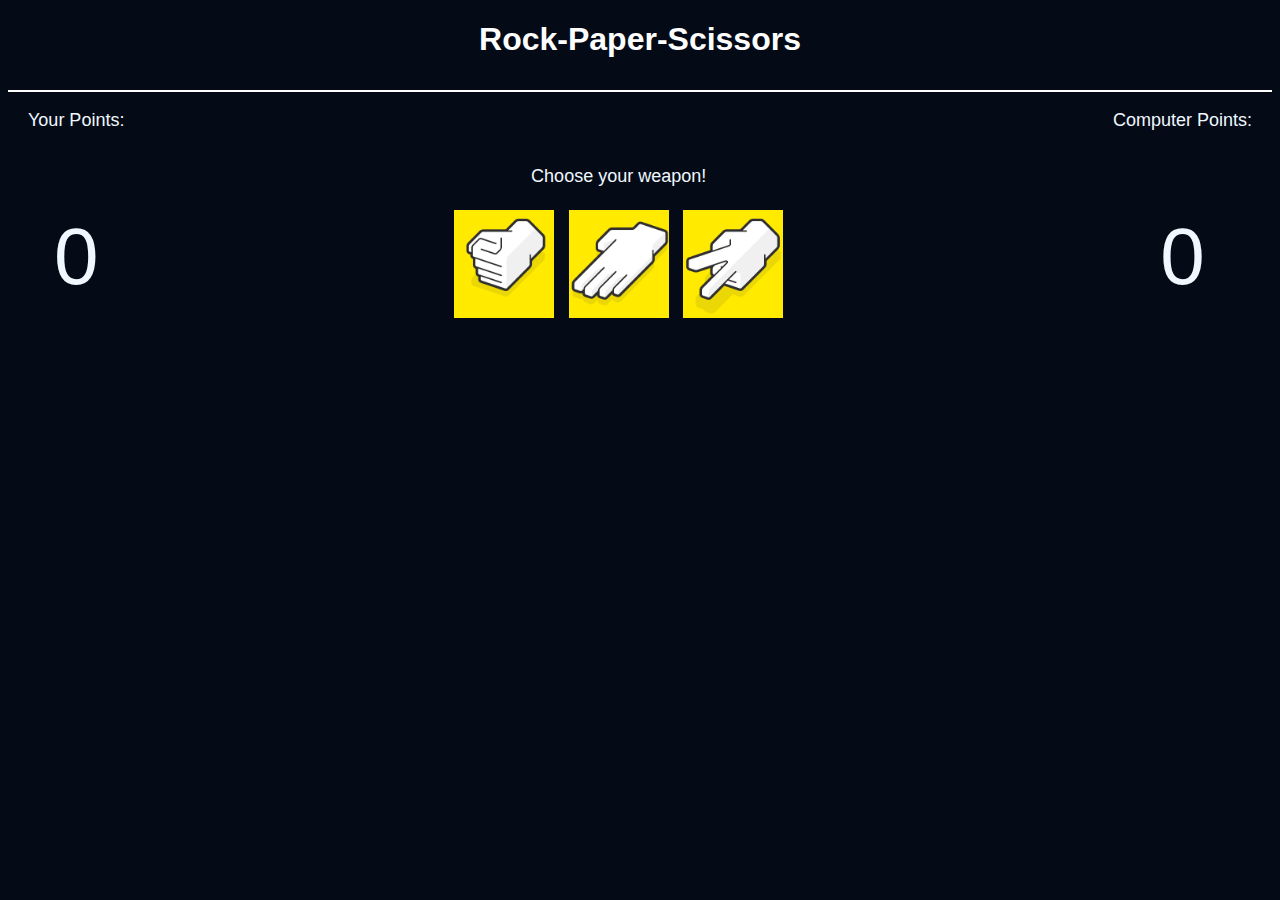
<file: index.html>
<!-- ******************************************
*  Author : Emir Selimovic   
*  Created On : Mon Jan 06 2020
*  File : SchensGame.html
******************************************* -->

<!DOCTYPE html>
<html lang="en">

<head>
    <meta charset="UTF-8">
    <meta name="author" content="Emir Selimovic">
    <title>Rock-Paper-Scissors</title>
    <link rel="stylesheet" type="text/css" href="style.css">
</head>

<body>
    <header>
        <div class="toptext">
            <h1>Rock-Paper-Scissors</h1>
        </div>
    </header>

    <div class="center">
        <div class="playerShow">
            <p>Your Points:</p>
            <p class="playerPoints">0</p>
        </div>

        <div class="playerDiv">
            <p>Choose your weapon!</p>
            <input type="image" src="rock.png" class="rock" width="100px">
            <input type="image" src="paper.png" class="paper" width="100px" />
            <input type="image" src="scissors.png" class="scissors" width="100px" />
        </div>

        <div class="computerShow">
            <p>Computer Points:</p>
            <p class="computerPoints">0</p>
        </div>
    </div>

    <div id="playroundShow">
        <p class="youchose"></p>
        <p class="computerchose"></p>
        <p class="roundErgebnis"></p>
        <h1 class="winner"></h1>
    </div>


    <script>
        //global array for CP to randomly choose from
        const plays = ["rock", "paper", "scissors"];
        const pointsToWin = 5;

        //player and computerpoints
        let playerPoints = 0;
        let computerPoints = 0;

        //the winner in the end
        let winner = "";

        //get the input of the player   
        let playerSelection = "";
        //get random input for the computer
        const computerSelection = computerPlay();


        let playerPointsText = document.querySelector(".playerPoints");
        let computerPointsText = document.querySelector(".computerPoints");
        let youchoseText = document.querySelector(".youchose");
        let computerchoseText = document.querySelector(".computerchose");
        let roundErgebnisText = document.querySelector(".roundErgebnis");
        let winnerText = document.querySelector(".winner");

        ///eventlisteners for button clicks (choosing rock paper or scissors)
        let rockImg = document.querySelector(".rock");
        rockImg.addEventListener("click", () => playerSelectedWeapon("rock"));

        let scissorsImg = document.querySelector(".scissors");
        scissorsImg.addEventListener("click", () => playerSelectedWeapon("scissors"));

        let paperImg = document.querySelector(".paper");
        paperImg.addEventListener("click", () => playerSelectedWeapon("paper"));
        ///

        //player selected weapon
        function playerSelectedWeapon(playerInput) {
            playerSelection = playerInput;
            playRound(playerSelection, computerPlay());
        }

        //choose random function for the computer
        function computerPlay() {
            return plays[Math.floor(Math.random() * 3)];
        }


        function playRound(playerSelection, computerSelection) {
            if (winner) return;

            console.log("player chose: " + playerSelection + " computer chose: " + computerSelection);
            youchoseText.textContent = "You Chose: " + playerSelection;
            computerchoseText.textContent = "The Computer Chose: " + computerSelection;
            // your code here!
            switch (playerSelection) {
                case "rock":
                    if (computerSelection === "scissors") {
                        playerPoints++;
                        roundErgebnisText.textContent = "Player gets a point!";
                    }
                    else if (computerSelection === "paper") {
                        computerPoints++;
                        roundErgebnisText.textContent = "Computer gets a point!";
                    }
                    else
                        roundErgebnisText.textContent = "Its a Tie";
                    break;
                case "scissors":
                    if (computerSelection === "paper") {
                        playerPoints++;
                        roundErgebnisText.textContent = "Player gets a point!";
                    }
                    else if (computerSelection === "rock") {
                        computerPoints++;
                        roundErgebnisText.textContent = "Computer gets a point!";
                    }
                    else
                        roundErgebnisText.textContent = "Its a Tie";
                    break;
                case "paper":
                    if (computerSelection === "rock") {
                        playerPoints++;
                        roundErgebnisText.textContent = "Player gets a point!";
                    }
                    else if (computerSelection === "scissors") {
                        roundErgebnisText.textContent = "Computer gets a point!";
                        computerPoints++;
                    }
                    else
                        roundErgebnisText.textContent = "Its a Tie";
                    break;

            }
            playerPointsText.textContent = playerPoints;
            computerPointsText.textContent = computerPoints;
            console.log(playerPoints + " points of player" + "\t" + computerPoints + " points of computer");
            checkWinner();
        }

        function checkWinner() {
            if (playerPoints >= pointsToWin || computerPoints >= pointsToWin) {
                playerPoints > computerPoints ? winner = "the Player" : winner = "the Computer";
                console.log("And the winner is: " + winner + "! Congrats!");
                winnerText.textContent = "And the winner is: " + winner + "! Congrats!";

                var btn = document.createElement("BUTTON");
                btn.innerHTML = "Play Again?";
                btn.classList.add("playAgain");
                let playroundDiv = document.querySelector("#playroundShow");
                playroundDiv.appendChild(btn);

                btn.addEventListener("click", () => document.location.reload());
            }
        }

        function ResetValues() {
            playerPoints = 0;
            playerPointsText.textContent = playerPoints;
            computerPoints = 0;
            computerPointsText.textContent = computerPoints;
            winner = "";
            winnerText.textContent = winner;
            var btn = document.querySelector(".playAgain");
            btn.parentElement.removeChild(btn);
        }


        //game function
        function game() {
            while (playerPoints < pointsToWin && computerPoints < pointsToWin) {

                console.log(playerPoints + " poinsfdgts of player" + "\t" + computerPoints + " points of computer");

                //get the input of the player
                const playerSelection = playerInput();
                console.log("Player selected: " + playerSelection);

                //get random input for the computer
                const computerSelection = computerPlay();
                console.log("Computer selected: " + computerSelection);

                //choose random function for the computer
                function computerPlay() {
                    return plays[Math.floor(Math.random() * 3)];
                }

                /* //player input progress
                function playerInput() {
                    let input = window.prompt("Choose your weapon:");

                    while (!validateInput(input)) {
                        console.log("wrong input! Try again");
                        input = window.prompt("Choose your weapon:");
                    }
                    return input.toLowerCase();
                } */

                /*  function validateInput(input) {
                     if (input) {
                         input = input.toLowerCase();
                         if (plays.includes(input)) return true;
                         else return false;
                     }
                     return false;
                 } */

                console.log(playRound(playerSelection, computerSelection));
            }

        }

        //start the game
        //game();


    </script>
</body>

</html>
</file>
<file: style.css>
/******************************************
*  Author : Emir Selimovic   
*  Created On : Mon Jan 06 2020
*  File : style.css
*******************************************/
body {
    background-color: rgb(4, 11, 23);
    font-family: Arial, Helvetica, sans-serif;
}

h1 {
    text-align: center;
    color: white;
}

header {
    border-bottom: 2px solid white;
    padding-bottom: 10px;
}

.center {
    overflow: hidden;
    text-align: center;
    display: flex;
    justify-content: center;
    margin: 0 20px 0 20px;
}

#playroundShow {
    text-align: center;
}

p {
    font-size: large;
    color: aliceblue;
}

.playerDiv {
    margin: auto;
    width: 500px;
}

.playerDiv input {
    padding: 5px;
}


.computerPoints,
.playerPoints {
    font-size: 5em;
}

.playAgain {
    padding: 20px;
    font-size: 15px;
    background: #fbe901;
    border: none;
    color: #083517;
    border-radius: 5px;
}
</file>
